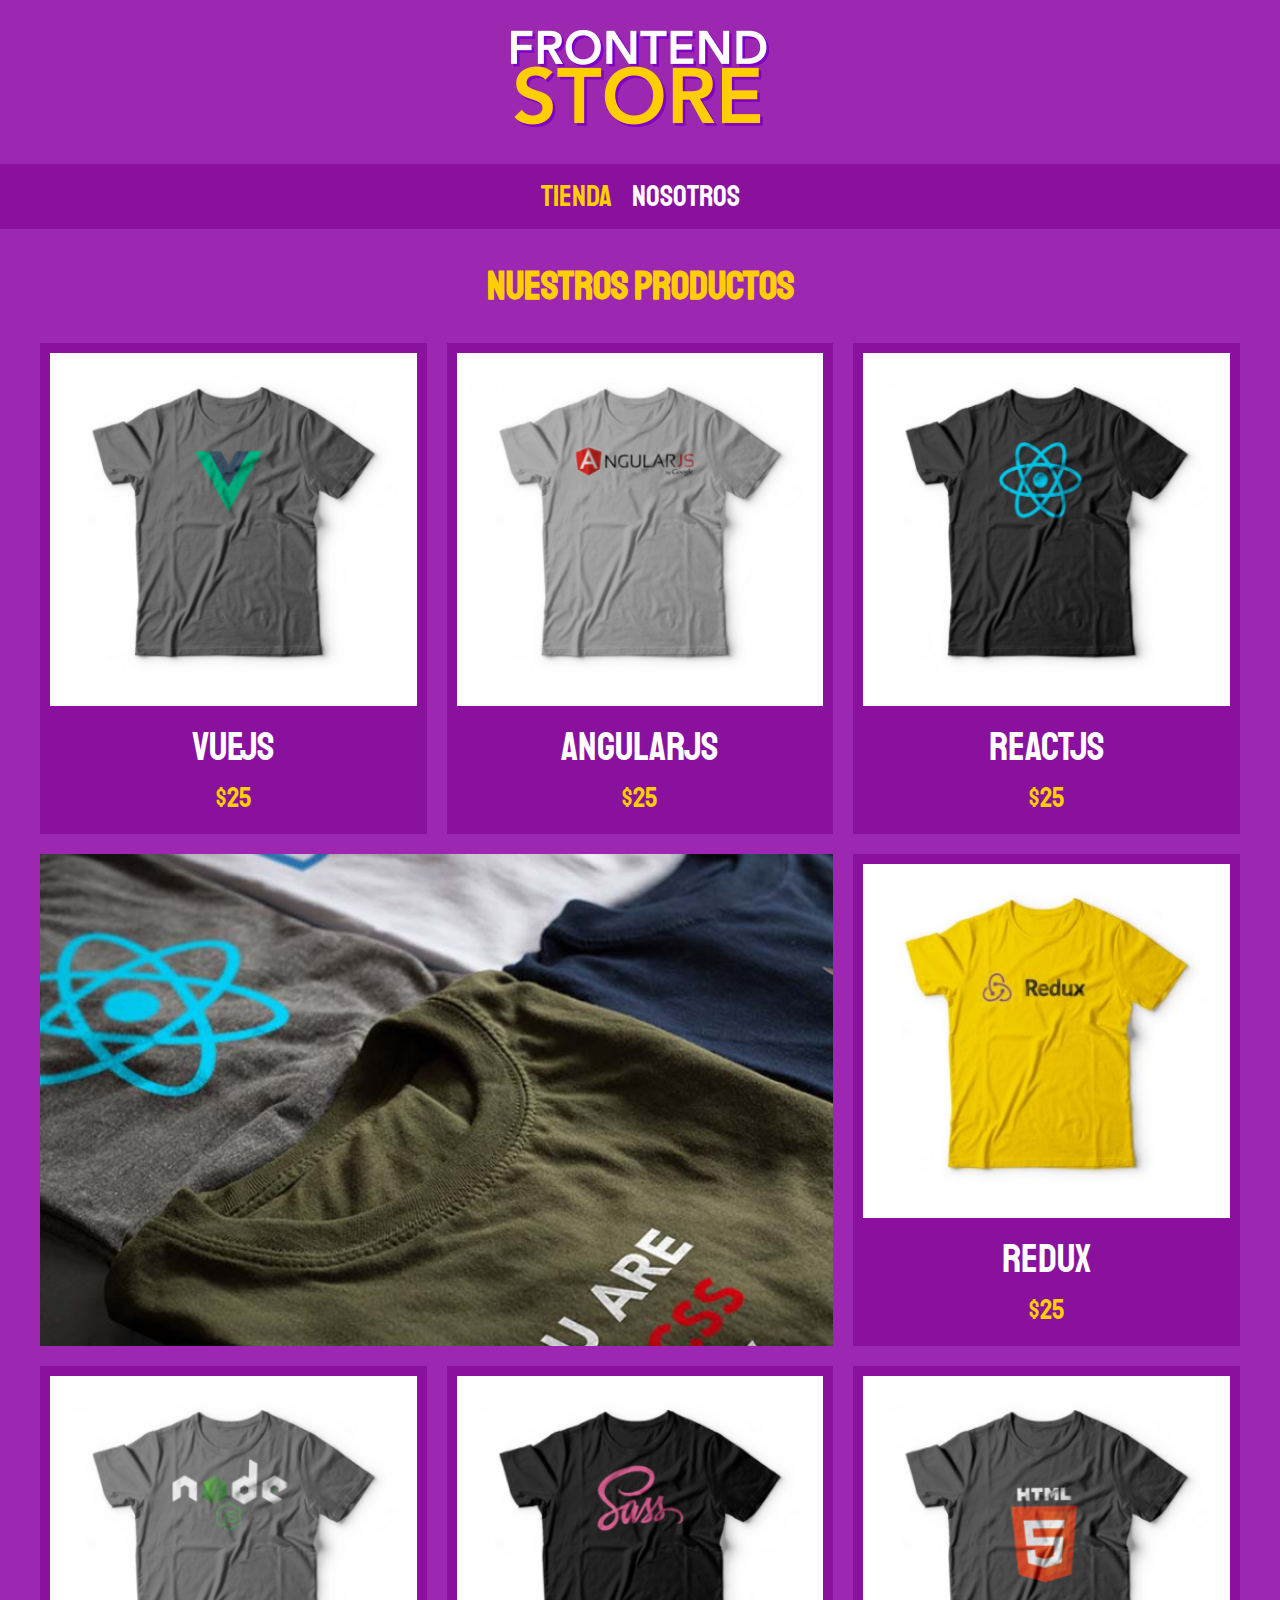
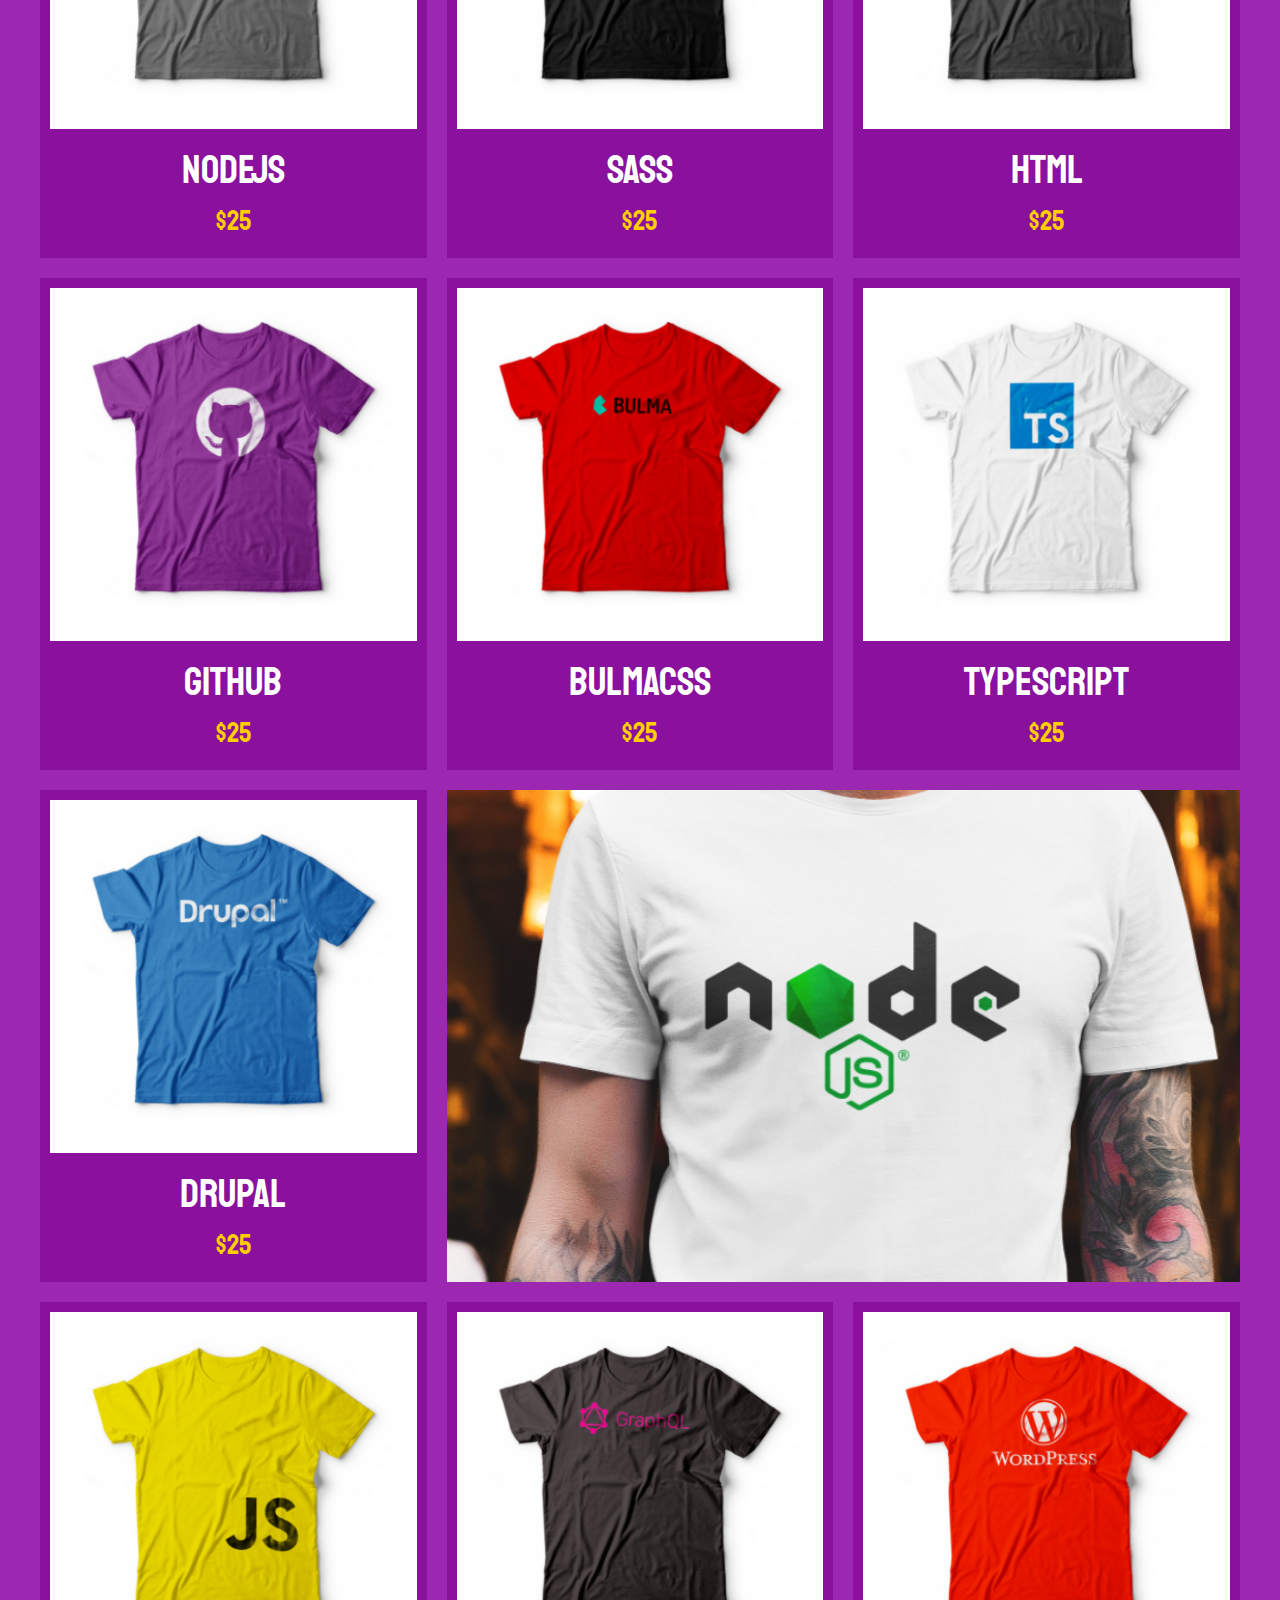
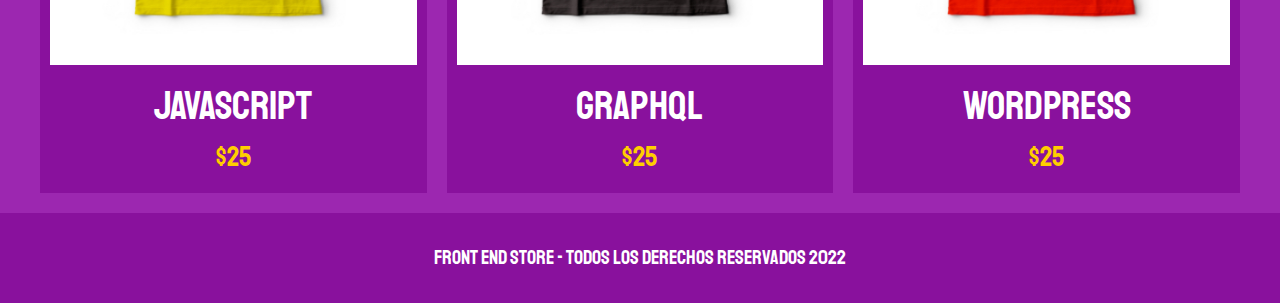
<file: index.html>
<!DOCTYPE html>
<html lang="en">

<head>
    <meta charset="UTF-8">
    <meta http-equiv="X-UA-Compatible" content="IE=edge">
    <meta name="viewport" content="width=device-width, initial-scale=1.0">
    <title>Document</title>
    <link rel="stylesheet" href="css/normalize.css">
    <link rel="stylesheet" href="css/style.css">
    <link rel="preconnect" href="https://fonts.gstatic.com">
    <link href="https://fonts.googleapis.com/css2?family=Staatliches&display=swap" rel="stylesheet">
</head>

<body>
    <header class="header">
        <a href="index.html">
            <img class="header__logo" src="img/logo.png" alt="logotipo" />
        </a>
    </header>
    <nav class="navegacion">
        <a class="navegacion__enlace navegacion__enlace--activo" href="index.html">Tienda</a>
        <a class="navegacion__enlace" href="nosotros.html">Nosotros</a>
    </nav>
    <main class="contenedor">
        <h1>Nuestros Productos</h1>
        <div class="grid">
            <div class="producto">
                <a href="producto.html" />
                <img class=" producto__imagen" src="img/1.jpg" alt="imagen camisa">
                <div class="producto__nombre">
                    <p class="producto__nombre">VueJs</p>
                    <p class="producto__precio">$25</p>
                </div>
                </a>
            </div>
            <!--.producto finish-->
            <div class="producto">
                <a href="producto.html" />
                <img class="producto__imagen" src="img/2.jpg" alt="imagen camisa">
                <div class="producto__nombre">
                    <p class="producto__nombre">AngularJs</p>
                    <p class="producto__precio">$25</p>
                </div>
                </a>
            </div>
            <!--.producto finish-->
            <div class="producto">
                <a href="producto.html" />
                <img class="producto__imagen" src="img/3.jpg" alt="imagen camisa">
                <div class="producto__nombre">
                    <p class="producto__nombre">ReactJs</p>
                    <p class="producto__precio">$25</p>
                </div>
                </a>
            </div>
            <!--.producto finish-->
            <div class="producto">
                <a href="producto.html" />
                <img class="producto__imagen" src="img/4.jpg" alt="imagen camisa">
                <div class="producto__nombre">
                    <p class="producto__nombre">Redux</p>
                    <p class="producto__precio">$25</p>
                </div>
                </a>
            </div>
            <!--.producto finish-->
            <div class="producto">
                <a href="producto.html" />
                <img class="producto__imagen" src="img/5.jpg" alt="imagen camisa">
                <div class="producto__nombre">
                    <p class="producto__nombre">NodeJs</p>
                    <p class="producto__precio">$25</p>
                </div>
                </a>
            </div>
            <!--.producto finish-->
            <div class="producto">
                <a href="producto.html" />
                <img class="producto__imagen" src="img/6.jpg" alt="imagen camisa">
                <div class="producto__nombre">
                    <p class="producto__nombre">SASS</p>
                    <p class="producto__precio">$25</p>
                </div>
                </a>
            </div>
            <!--.producto finish-->
            <div class="producto">
                <a href="producto.html" />
                <img class="producto__imagen" src="img/7.jpg" alt="imagen camisa">
                <div class="producto__nombre">
                    <p class="producto__nombre">HTML</p>
                    <p class="producto__precio">$25</p>
                </div>
                </a>
            </div>
            <!--.producto finish-->
            <div class="producto">
                <a href="producto.html" />
                <img class="producto__imagen" src="img/8.jpg" alt="imagen camisa">
                <div class="producto__nombre">
                    <p class="producto__nombre">Github</p>
                    <p class="producto__precio">$25</p>
                </div>
                </a>
            </div>
            <!--.producto finish-->
            <div class="producto">
                <a href="producto.html" />
                <img class="producto__imagen" src="img/9.jpg" alt="imagen camisa">
                <div class="producto__nombre">
                    <p class="producto__nombre">BulmaCSS</p>
                    <p class="producto__precio">$25</p>
                </div>
                </a>
            </div>
            <!--.producto finish-->
            <div class="producto">
                <a href="producto.html" />
                <img class="producto__imagen" src="img/10.jpg" alt="imagen camisa">
                <div class="producto__nombre">
                    <p class="producto__nombre">TypeScript</p>
                    <p class="producto__precio">$25</p>
                </div>
                </a>
            </div>
            <!--.producto finish-->
            <div class="producto">
                <a href="producto.html" />
                <img class="producto__imagen" src="img/11.jpg" alt="imagen camisa">
                <div class="producto__nombre">
                    <p class="producto__nombre">Drupal</p>
                    <p class="producto__precio">$25</p>
                </div>
                </a>
            </div>
            <!--.producto finish-->
            <div class="producto">
                <a href="producto.html" />
                <img class="producto__imagen" src="img/12.jpg" alt="imagen camisa">
                <div class="producto__nombre">
                    <p class="producto__nombre">JavaScript</p>
                    <p class="producto__precio">$25</p>
                </div>
                </a>
            </div>
            <!--.producto finish-->
            <div class="producto">
                <a href="producto.html" />
                <img class="producto__imagen" src="img/13.jpg" alt="imagen camisa">
                <div class="producto__nombre">
                    <p class="producto__nombre">GraphQL</p>
                    <p class="producto__precio">$25</p>
                </div>
                </a>
            </div>
            <!--.producto finish-->
            <div class="producto">
                <a href="producto.html" />
                <img class="producto__imagen" src="img/14.jpg" alt="imagen camisa">
                <div class="producto__nombre">
                    <p class="producto__nombre">WordPress</p>
                    <p class="producto__precio">$25</p>
                </div>
                </a>
            </div>
            <!--.producto finish-->
            <div class="grafico grafico--camisas"></div>
            <div class="grafico grafico--node"></div>

        </div>
    </main>

    <footer class="footer">
        <p class="footer__texto">Front End Store - Todos los derechos Reservados 2022</p>
    </footer>
</body>

</html>
</file>
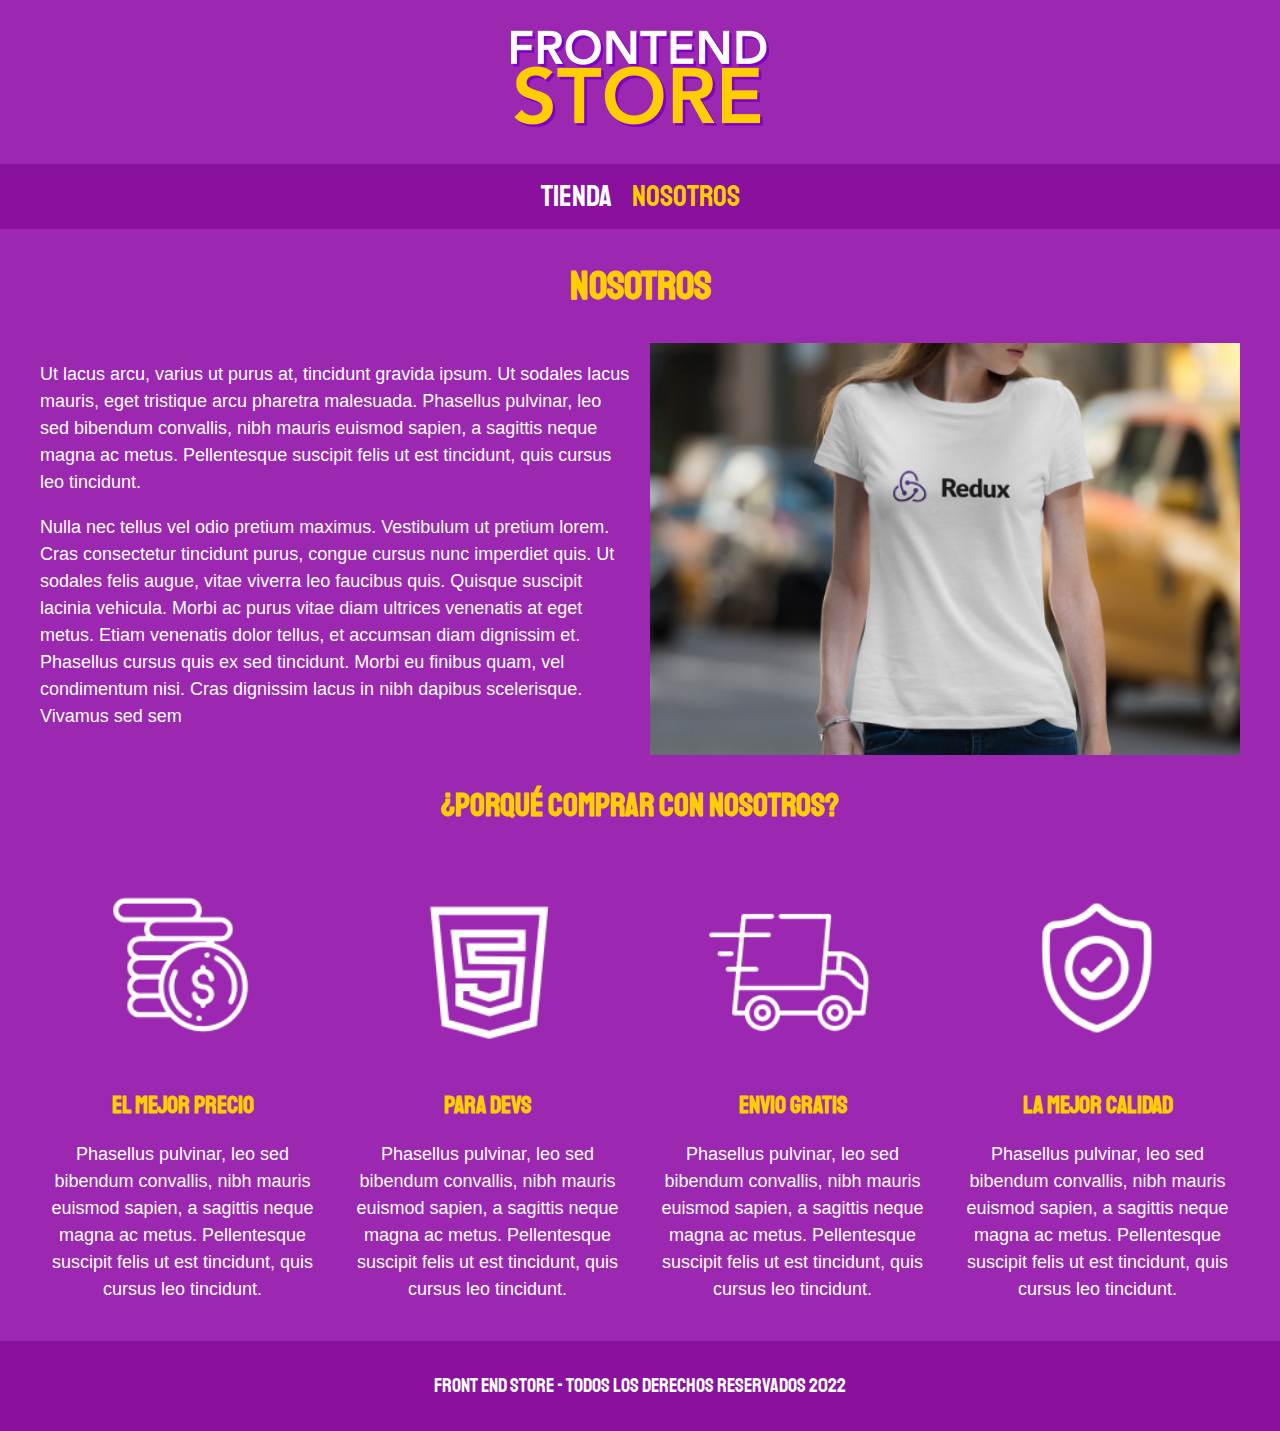
<file: nosotros.html>
<!DOCTYPE html>
<html lang="en">

<head>
    <meta charset="UTF-8">
    <meta http-equiv="X-UA-Compatible" content="IE=edge">
    <meta name="viewport" content="width=device-width, initial-scale=1.0">
    <title>Document</title>
    <link rel="stylesheet" href="css/normalize.css">
    <link rel="stylesheet" href="css/style.css">
    <link rel="preconnect" href="https://fonts.gstatic.com">
    <link href="https://fonts.googleapis.com/css2?family=Staatliches&display=swap" rel="stylesheet">
</head>

<body>
    <header class="header">
        <a href="index.html">
            <img class="header__logo" src="img/logo.png" alt="logotipo" />
        </a>
    </header>
    <nav class="navegacion">
        <a class="navegacion__enlace " href="index.html">Tienda</a>
        <a class="navegacion__enlace navegacion__enlace--activo" href="nosotros.html">Nosotros</a>
    </nav>
    <main class="contenedor">
        <h1>Nosotros</h1>
        <div class="nosotros">
            <div class="nosotros__contenido">
                <p> Ut lacus arcu, varius ut purus at, tincidunt gravida ipsum. Ut sodales lacus mauris, eget tristique
                    arcu
                    pharetra malesuada. Phasellus pulvinar, leo sed bibendum convallis, nibh mauris euismod sapien, a
                    sagittis neque magna ac metus. Pellentesque suscipit felis ut est tincidunt, quis cursus leo
                    tincidunt.
                </p>

                <p>
                    Nulla nec tellus vel odio pretium maximus. Vestibulum ut pretium lorem. Cras consectetur tincidunt
                    purus, congue cursus nunc imperdiet quis. Ut sodales felis augue, vitae viverra leo faucibus quis.
                    Quisque suscipit lacinia vehicula. Morbi ac purus vitae diam ultrices venenatis at eget metus. Etiam
                    venenatis dolor tellus, et accumsan diam dignissim et. Phasellus cursus quis ex sed tincidunt. Morbi
                    eu
                    finibus quam, vel condimentum nisi. Cras dignissim lacus in nibh dapibus scelerisque. Vivamus sed
                    sem
                </p>

            </div>
            <img src="img/nosotros.jpg" alt="imagen nosotros" class="nosotros__imagen">
        </div>
    </main>
    <section class="contenedor comprar">
        <h2 class="comprar__titulo">¿Porqué comprar con nosotros?</h2>
        <div class="bloques">
            <div class="bloque">
                <img class="bloque__imagen" src="img/icono_1.png" alt="porque comprar">
                <h3 class="bloque__titulo">El Mejor Precio</h3>
                <p>Phasellus pulvinar, leo sed bibendum convallis, nibh mauris euismod sapien, a
                    sagittis neque magna ac metus. Pellentesque suscipit felis ut est tincidunt, quis cursus leo
                    tincidunt.
                </p>
            </div>
            <!--bloque-->
            <div class="bloque">
                <img class="bloque__imagen" src="img/icono_2.png" alt="porque comprar">
                <h3 class="bloque__titulo">Para Devs</h3>
                <p>Phasellus pulvinar, leo sed bibendum convallis, nibh mauris euismod sapien, a
                    sagittis neque magna ac metus. Pellentesque suscipit felis ut est tincidunt, quis cursus leo
                    tincidunt.
                </p>
            </div>
            <!--bloque-->
            <div class="bloque">
                <img class="bloque__imagen" src="img/icono_3.png" alt="porque comprar">
                <h3 class="bloque__titulo">Envio Gratis</h3>
                <p>Phasellus pulvinar, leo sed bibendum convallis, nibh mauris euismod sapien, a
                    sagittis neque magna ac metus. Pellentesque suscipit felis ut est tincidunt, quis cursus leo
                    tincidunt.
                </p>
            </div>
            <!--bloque-->
            <div class="bloque">
                <img class="bloque__imagen" src="img/icono_4.png" alt="porque comprar">
                <h3 class="bloque__titulo">La Mejor Calidad</h3>
                <p>Phasellus pulvinar, leo sed bibendum convallis, nibh mauris euismod sapien, a
                    sagittis neque magna ac metus. Pellentesque suscipit felis ut est tincidunt, quis cursus leo
                    tincidunt.
                </p>
            </div>
            <!--bloque-->
        </div>
        <!--bloques-->
    </section>

    <footer class="footer">
        <p class="footer__texto">Front End Store - Todos los derechos Reservados 2022</p>
    </footer>
</body>

</html>
</file>
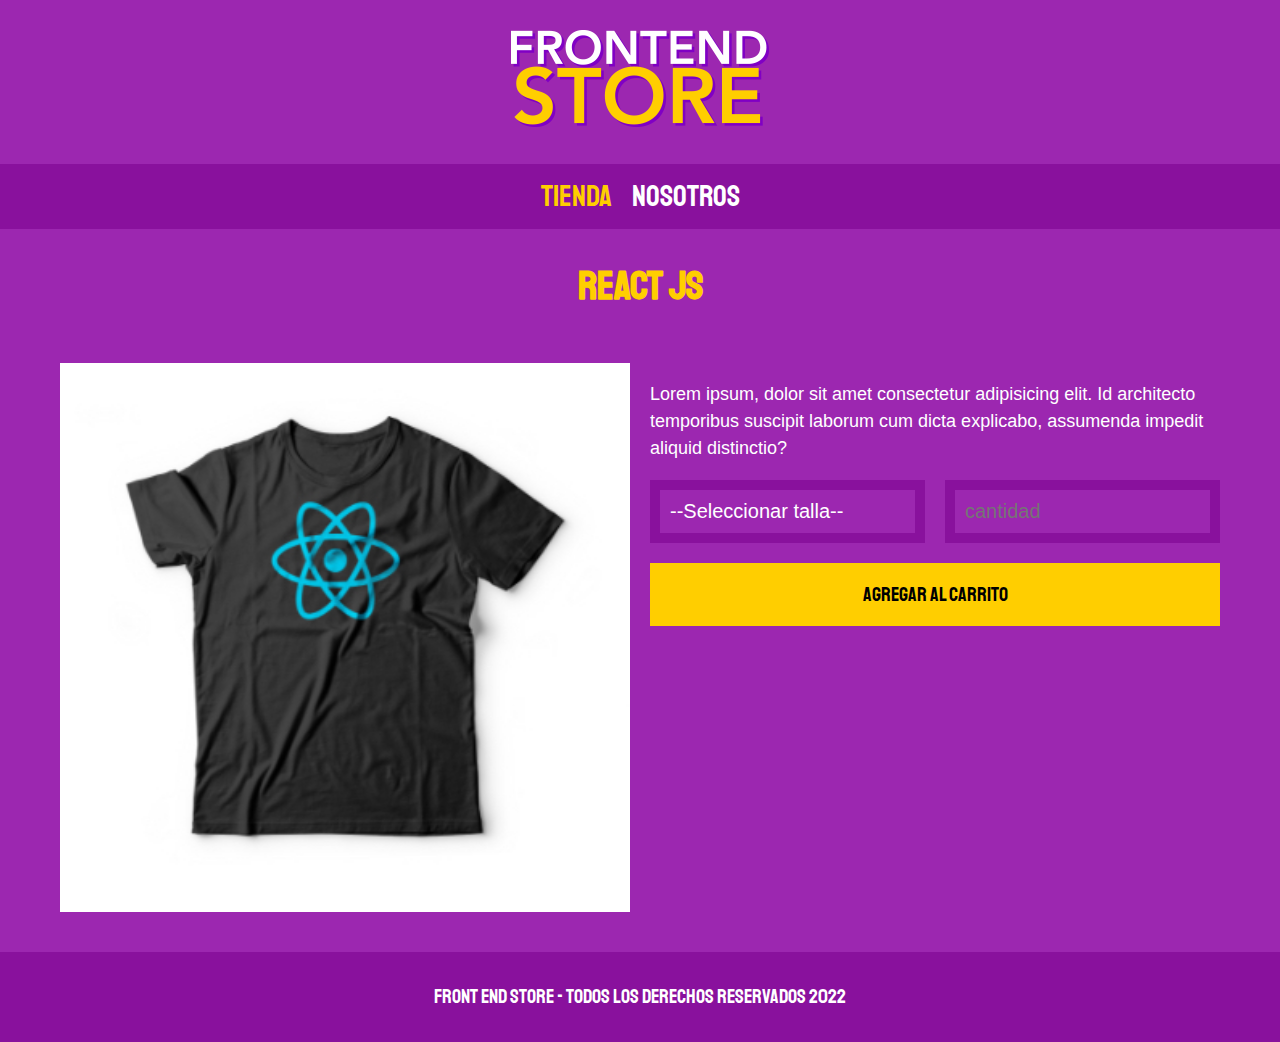
<file: producto.html>
<!DOCTYPE html>
<html lang="en">

<head>
    <meta charset="UTF-8">
    <meta http-equiv="X-UA-Compatible" content="IE=edge">
    <meta name="viewport" content="width=device-width, initial-scale=1.0">
    <title>Document</title>
    <link rel="stylesheet" href="css/normalize.css">
    <link rel="stylesheet" href="css/style.css">
    <link rel="preconnect" href="https://fonts.gstatic.com">
    <link href="https://fonts.googleapis.com/css2?family=Staatliches&display=swap" rel="stylesheet">
</head>

<body>
    <header class="header">
        <a href="index.html">
            <img class="header__logo" src="img/logo.png" alt="logotipo" />
        </a>
    </header>
    <nav class="navegacion">
        <a class="navegacion__enlace navegacion__enlace--activo " href="index.html">Tienda</a>
        <a class="navegacion__enlace" href="nosotros.html">Nosotros</a>
    </nav>
    <main class="contenedor">
        <h1>React JS</h1>
        <div class="camisa">
            <img src="img/3.jpg" alt="imagen del producto" class="camisa__imagen">
            <div class="camisa__contenido">
                <p>
                    Lorem ipsum, dolor sit amet consectetur adipisicing elit. Id architecto temporibus suscipit laborum
                    cum dicta explicabo, assumenda impedit aliquid distinctio?

                </p>
                <form class="formulario">
                    <select class="formulario__campo">
                        <option disabled selected> --Seleccionar talla--</option>
                        <option>Chica</option>
                        <option>Mediana</option>
                        <option>Grande</option>
                    </select>
                    <input class="formulario__campo" type="number" placeholder="cantidad" min="1" />
                    <input class="formulario__submit" type="submit" value="Agregar al Carrito">
                </form>
            </div>
        </div>
    </main>

    <footer class="footer">
        <p class="footer__texto">Front End Store - Todos los derechos Reservados 2022</p>
    </footer>
</body>

</html>
</file>
<file: css/style.css>
:root {
  --primario: #9c27b0;
  --primarioOscuro: #89119d;
  --secundario: #ffce00;
  --secundarioOscuro: rgb(233, 287, 2);
  --blanco: #ffffff;
  --negro: #000000;

  --fuentePrincipal: "Staatliches", cursive;
}
/*globales*/
html {
  box-sizing: border-box;
  font-size: 62.5%;
}
*,
*:before,
*:after {
  box-sizing: inherit;
}

body {
  background-color: var(--primario);
  font-size: 1.6rem;
  line-height: 1.5;
}
p {
  font-size: 1.8rem;
  font-family: Arial, Helvetica, sans-serif;
  color: var(--blanco);
}
a {
  text-decoration: none;
}
img {
  width: 100%;
}
.contenedor {
  max-width: 120rem;
  margin: 0 auto;
}
h1,
h2,
h3 {
  text-align: center;
  color: var(--secundario);
  font-family: var(--fuentePrincipal);
}
h1 {
  font-size: 4rem;
}
h2 {
  font-size: 3.2rem;
}
h3 {
  font-size: 2.4rem;
}

/*header*/

.header {
  display: flex;
  justify-content: center;
}
.header__logo {
  margin: 3rem 0;
}
/*footer*/
.footer {
  background-color: var(--primarioOscuro);
  padding: 1rem 0;
  margin-top: 2rem;
}
.footer__texto {
  text-align: center;
  font-family: var(--fuentePrincipal);
  font-size: 2rem;
}
/*navegacion*/
.navegacion {
  background-color: var(--primarioOscuro);
  padding: 1rem 0;
  display: flex;
  justify-content: center;
  /* gap: 2rem; /*separacion  forma nueva*/
}
.navegacion__enlace {
  font-family: var(--fuentePrincipal);
  color: var(--blanco);
  font-size: 3rem;
  margin-right: 2rem;
}
.navegacion__enlace:last-of-type {
  margin-right: 0;
}
.navegacion__enlace--activo,
.navegacion__enlace:hover {
  color: var(--secundario);
}

/* productos*/
.grid {
  display: grid;
  grid-template-columns: repeat(2, 1fr);
  gap: 2rem;
}
@media (min-width: 768px) {
  .grid {
    grid-template-columns: repeat(3, 1fr);
  }
}

.producto {
  background-color: var(--primarioOscuro);
  padding: 1rem;
}
.producto__imagen {
  width: 100%;
}
.producto__informacion {
}
.producto__nombre {
  font-size: 4rem;
}
.producto__precio {
  font-size: 2.8rem;
  color: var(--secundario);
}
.producto__nombre,
.producto__precio {
  font-family: var(--fuentePrincipal);
  margin: 1rem 0;
  text-align: center;
  line-height: 1.2;
}
/*graficos*/
.grafico {
  min-height: 30rem;
  background-repeat: no-repeat;
  background-size: cover;
  grid-column: 1 / 3;
}
.grafico--camisas {
  grid-row: 2 / 3;

  background-image: url(../img/grafico1.jpg);
}
.grafico--node {
  background-image: url(../img/grafico2.jpg);

  grid-row: 8 / 9;
}
@media (min-width: 768px) {
  .grafico--node {
    grid-row: 5 / 6;
    grid-column: 2 / 4;
  }
}
/*nosotros*/
.nosotros {
  display: grid;
  grid-template-rows: repeat(2, auto);
}
@media (min-width: 768px) {
  .nosotros {
    grid-template-columns: repeat(2, 1fr);
    column-gap: 2rem;
  }
}
.nosotros__imagen {
  grid-row: 1 / 2;
  width: 100%;
}
@media (min-width: 768px) {
  .nosotros__imagen {
    grid-column: 2 / 3;
  }
}
/*bloques*/
.bloques {
  display: grid;
  grid-template-columns: repeat(2, 1fr);
  gap: 2rem;
}
@media (min-width: 768px) {
  .bloques {
    grid-template-columns: repeat(4, 1fr);
  }
}
.bloque {
  text-align: center;
}
.bloque__titulo {
  margin: 0;
}
.bloque__imagen {
  width: 100%;
}
/*pagina del producto */
@media (min-width: 768px) {
  .camisa {
    display: grid;
    grid-template-columns: repeat(2, 1fr);
    column-gap: 2rem;
    padding: 2rem;
  }
}
.formulario {
  display: grid;
  grid-template-columns: repeat(2, 1fr);
  gap: 2rem;
}
.formulario__campo {
  border: 1rem solid var(--primarioOscuro);
  background-color: var(--primario);
  color: var(--blanco);
  font-size: 2rem;
  font-family: Arial, Helvetica, sans-serif;
  padding: 1rem;
  appearance: none;
  min-width: 50%;
}
.formulario__submit {
  background-color: var(--secundario);
  border: none;
  font-size: 2rem;
  font-family: var(--fuentePrincipal);
  padding: 2rem;
  transition: background-color 0.5s ease;
  grid-column: 1 / 3;
}
.formulario__submit:hover {
  cursor: pointer;
  background-color: var(--secundarioOscuro);
}
</file>
